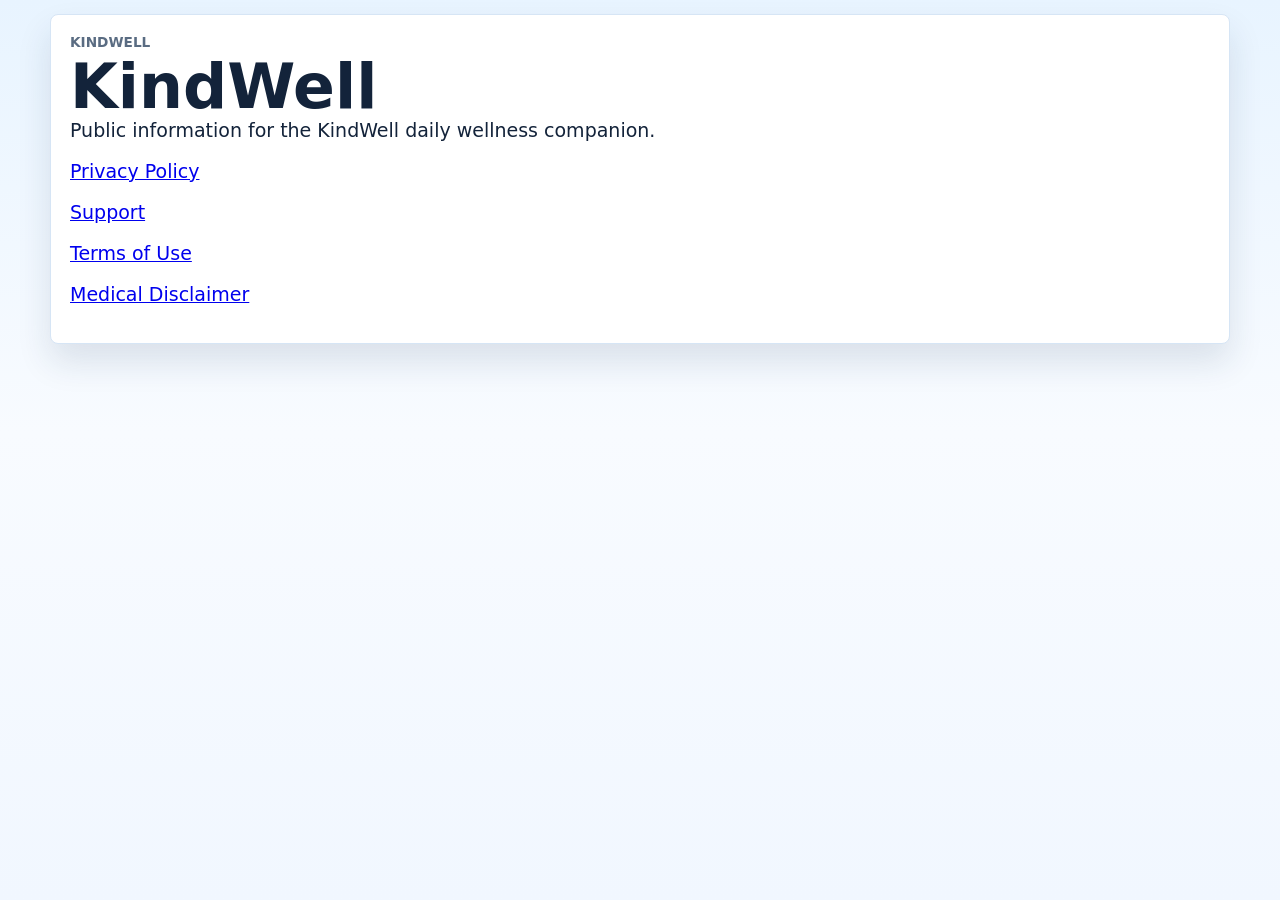
<file: index.html>
<!doctype html>
<html lang="en">
  <head>
    <meta charset="utf-8">
    <meta name="viewport" content="width=device-width, initial-scale=1">
    <title>KindWell</title>
    <link rel="stylesheet" href="./styles.css">
  </head>
  <body>
    <main class="app-shell">
      <section class="panel">
        <p class="eyebrow">KindWell</p>
        <h1>KindWell</h1>
        <p>
          Public information for the KindWell daily wellness companion.
        </p>
        <p>
          <a href="./privacy.html">Privacy Policy</a>
        </p>
        <p>
          <a href="./support.html">Support</a>
        </p>
        <p>
          <a href="./terms.html">Terms of Use</a>
        </p>
        <p>
          <a href="./medical-disclaimer.html">Medical Disclaimer</a>
        </p>
      </section>
    </main>
  </body>
</html>
</file>
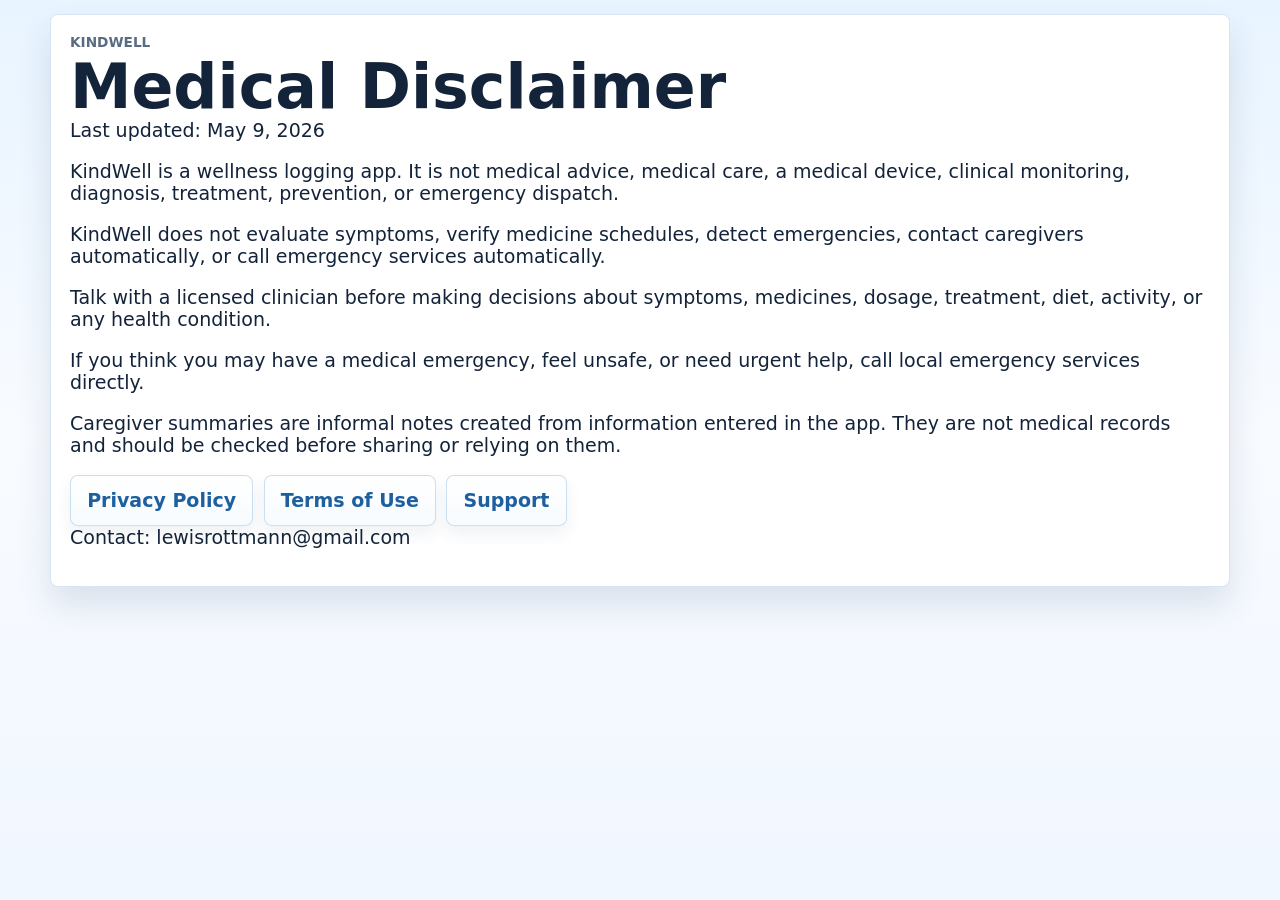
<file: medical-disclaimer.html>
<!doctype html>
<html lang="en">
  <head>
    <meta charset="utf-8">
    <meta name="viewport" content="width=device-width, initial-scale=1">
    <title>KindWell Medical Disclaimer</title>
    <link rel="stylesheet" href="./styles.css">
  </head>
  <body>
    <main class="app-shell">
      <section class="panel">
        <p class="eyebrow">KindWell</p>
        <h1>Medical Disclaimer</h1>
        <p>Last updated: May 9, 2026</p>

        <p>
          KindWell is a wellness logging app. It is not medical advice, medical care, a medical device, clinical monitoring, diagnosis, treatment, prevention, or emergency dispatch.
        </p>
        <p>
          KindWell does not evaluate symptoms, verify medicine schedules, detect emergencies, contact caregivers automatically, or call emergency services automatically.
        </p>
        <p>
          Talk with a licensed clinician before making decisions about symptoms, medicines, dosage, treatment, diet, activity, or any health condition.
        </p>
        <p>
          If you think you may have a medical emergency, feel unsafe, or need urgent help, call local emergency services directly.
        </p>
        <p>
          Caregiver summaries are informal notes created from information entered in the app. They are not medical records and should be checked before sharing or relying on them.
        </p>
        <div class="legal-links">
          <a href="./privacy.html">Privacy Policy</a>
          <a href="./terms.html">Terms of Use</a>
          <a href="./support.html">Support</a>
        </div>
        <p>Contact: lewisrottmann@gmail.com</p>
      </section>
    </main>
  </body>
</html>
</file>
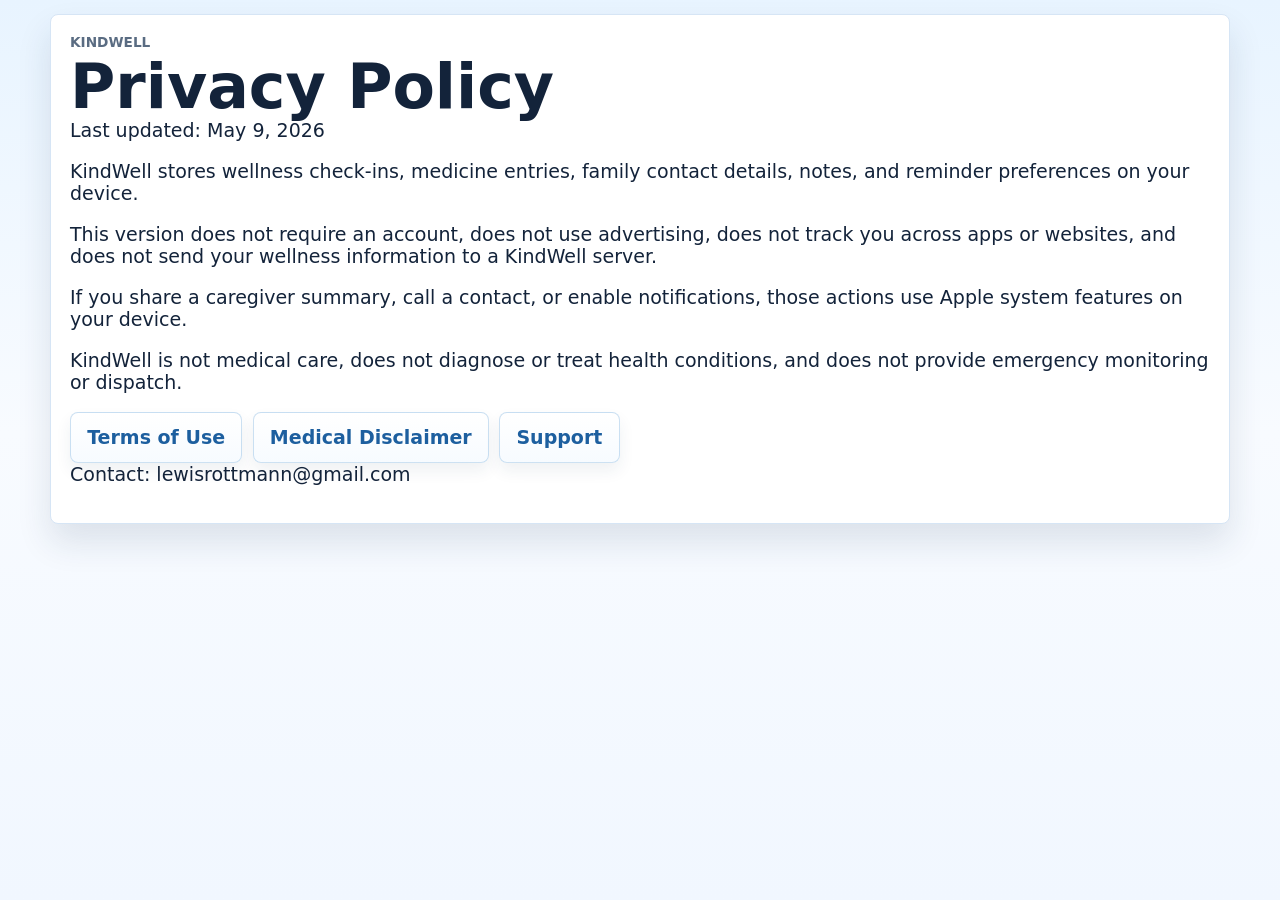
<file: privacy.html>
<!doctype html>
<html lang="en">
  <head>
    <meta charset="utf-8">
    <meta name="viewport" content="width=device-width, initial-scale=1">
    <title>KindWell Privacy Policy</title>
    <link rel="stylesheet" href="./styles.css">
  </head>
  <body>
    <main class="app-shell">
      <section class="panel">
        <p class="eyebrow">KindWell</p>
        <h1>Privacy Policy</h1>
        <p>
          Last updated: May 9, 2026
        </p>
        <p>
          KindWell stores wellness check-ins, medicine entries, family contact details, notes, and reminder preferences on your device.
        </p>
        <p>
          This version does not require an account, does not use advertising, does not track you across apps or websites, and does not send your wellness information to a KindWell server.
        </p>
        <p>
          If you share a caregiver summary, call a contact, or enable notifications, those actions use Apple system features on your device.
        </p>
        <p>
          KindWell is not medical care, does not diagnose or treat health conditions, and does not provide emergency monitoring or dispatch.
        </p>
        <div class="legal-links">
          <a href="./terms.html">Terms of Use</a>
          <a href="./medical-disclaimer.html">Medical Disclaimer</a>
          <a href="./support.html">Support</a>
        </div>
        <p>
          Contact: lewisrottmann@gmail.com
        </p>
      </section>
    </main>
  </body>
</html>
</file>
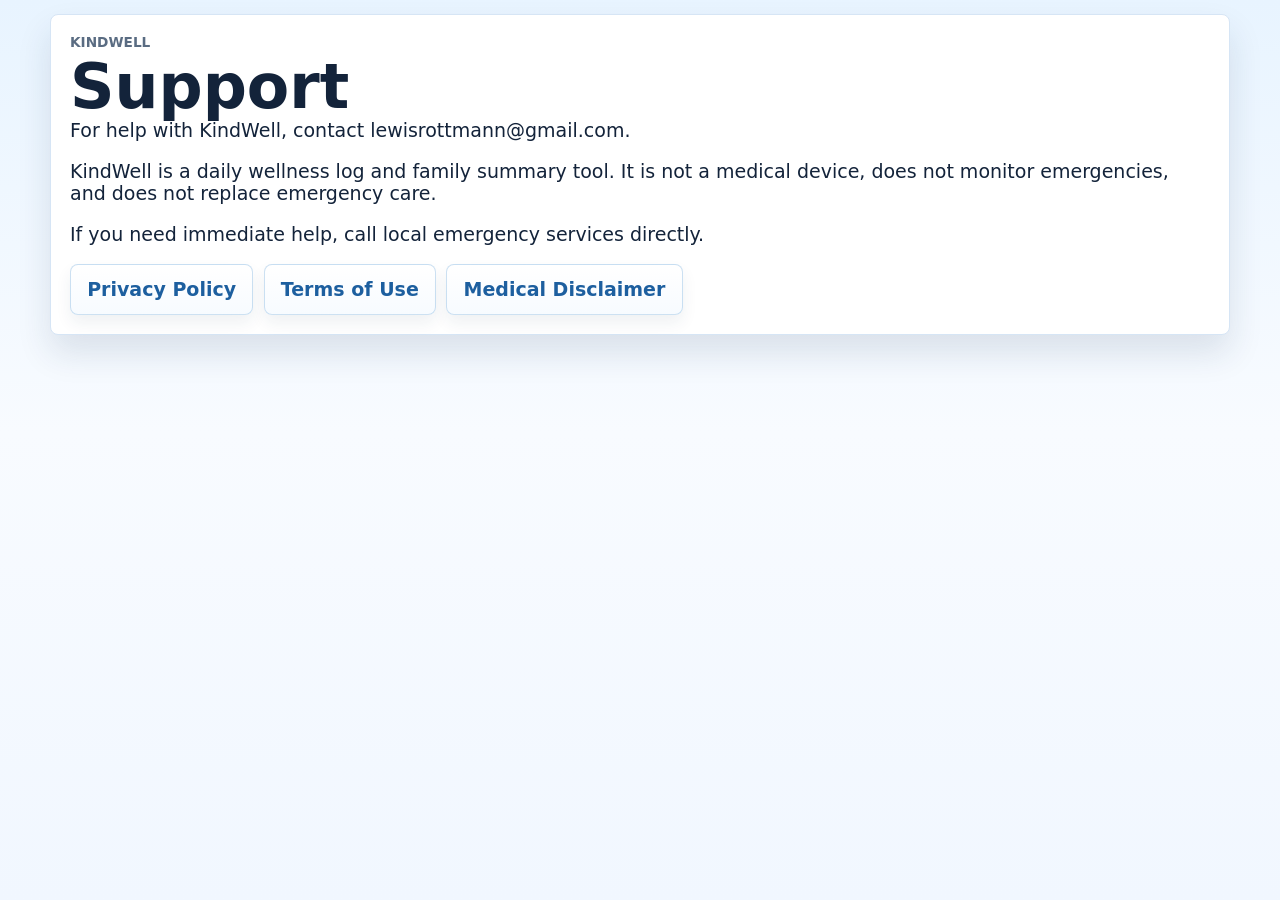
<file: support.html>
<!doctype html>
<html lang="en">
  <head>
    <meta charset="utf-8">
    <meta name="viewport" content="width=device-width, initial-scale=1">
    <title>KindWell Support</title>
    <link rel="stylesheet" href="./styles.css">
  </head>
  <body>
    <main class="app-shell">
      <section class="panel">
        <p class="eyebrow">KindWell</p>
        <h1>Support</h1>
        <p>
          For help with KindWell, contact lewisrottmann@gmail.com.
        </p>
        <p>
          KindWell is a daily wellness log and family summary tool. It is not a medical device, does not monitor emergencies, and does not replace emergency care.
        </p>
        <p>
          If you need immediate help, call local emergency services directly.
        </p>
        <div class="legal-links">
          <a href="./privacy.html">Privacy Policy</a>
          <a href="./terms.html">Terms of Use</a>
          <a href="./medical-disclaimer.html">Medical Disclaimer</a>
        </div>
      </section>
    </main>
  </body>
</html>
</file>
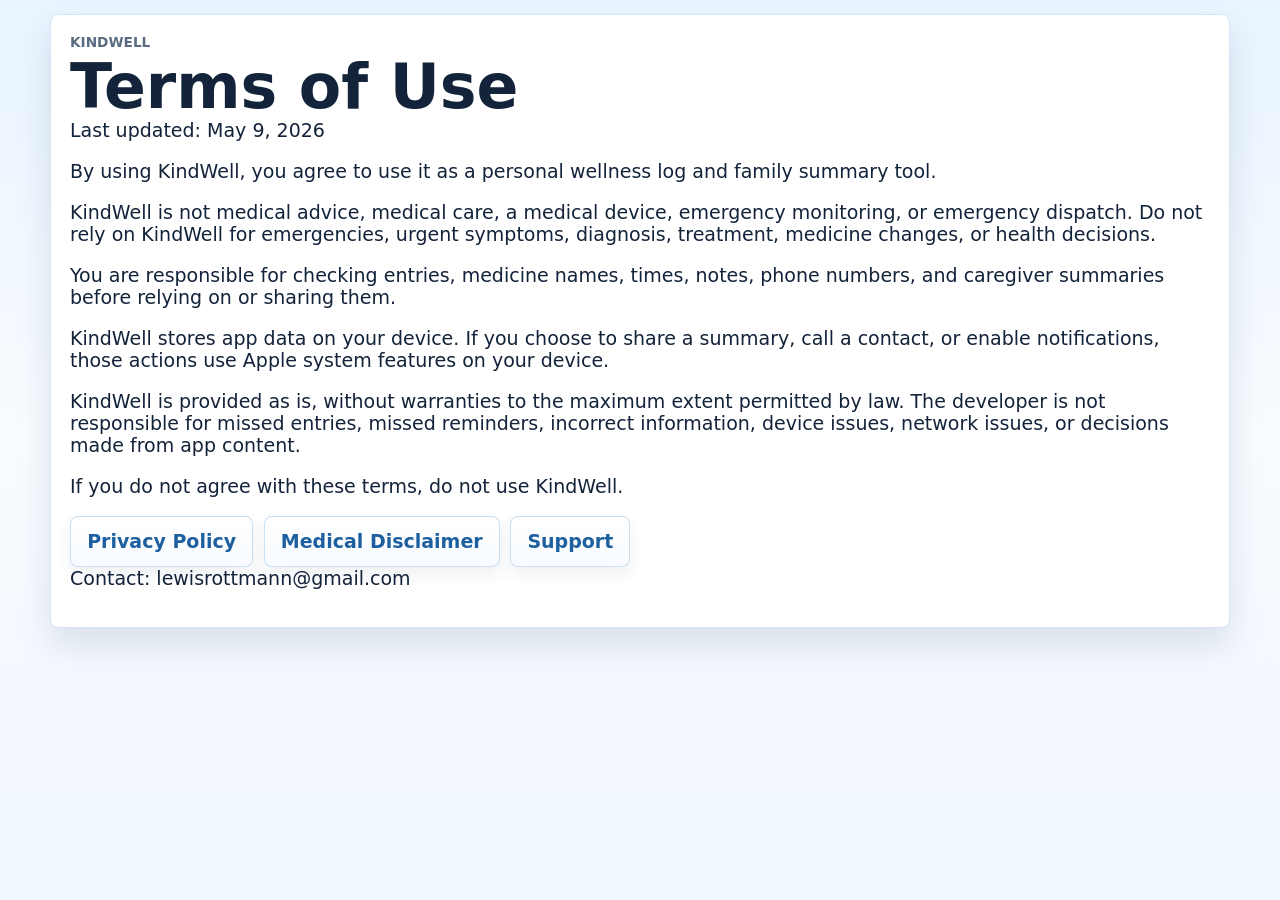
<file: terms.html>
<!doctype html>
<html lang="en">
  <head>
    <meta charset="utf-8">
    <meta name="viewport" content="width=device-width, initial-scale=1">
    <title>KindWell Terms of Use</title>
    <link rel="stylesheet" href="./styles.css">
  </head>
  <body>
    <main class="app-shell">
      <section class="panel">
        <p class="eyebrow">KindWell</p>
        <h1>Terms of Use</h1>
        <p>Last updated: May 9, 2026</p>

        <p>
          By using KindWell, you agree to use it as a personal wellness log and family summary tool.
        </p>
        <p>
          KindWell is not medical advice, medical care, a medical device, emergency monitoring, or emergency dispatch. Do not rely on KindWell for emergencies, urgent symptoms, diagnosis, treatment, medicine changes, or health decisions.
        </p>
        <p>
          You are responsible for checking entries, medicine names, times, notes, phone numbers, and caregiver summaries before relying on or sharing them.
        </p>
        <p>
          KindWell stores app data on your device. If you choose to share a summary, call a contact, or enable notifications, those actions use Apple system features on your device.
        </p>
        <p>
          KindWell is provided as is, without warranties to the maximum extent permitted by law. The developer is not responsible for missed entries, missed reminders, incorrect information, device issues, network issues, or decisions made from app content.
        </p>
        <p>
          If you do not agree with these terms, do not use KindWell.
        </p>
        <div class="legal-links">
          <a href="./privacy.html">Privacy Policy</a>
          <a href="./medical-disclaimer.html">Medical Disclaimer</a>
          <a href="./support.html">Support</a>
        </div>
        <p>Contact: lewisrottmann@gmail.com</p>
      </section>
    </main>
  </body>
</html>
</file>
<file: styles.css>
:root {
  color-scheme: light;
  --bg: #f1f7ff;
  --surface: #ffffff;
  --surface-strong: #f7fbff;
  --ink: #13233a;
  --muted: #5a6c82;
  --teal: #2f80c9;
  --teal-dark: #1d5f9f;
  --mint: #e7f3ff;
  --gold: #7fb2e4;
  --coral: #cc5751;
  --coral-dark: #943b37;
  --blue: #3f74d6;
  --violet: #6f8fe6;
  --border: #d6e5f5;
  --shadow: 0 18px 34px rgba(22, 50, 79, 0.12), inset 0 1px 0 rgba(255, 255, 255, 0.9);
  --shadow-strong: 0 22px 52px rgba(22, 50, 79, 0.16), inset 0 1px 0 rgba(255, 255, 255, 0.92);
  --radius: 8px;
  --font-size: 19px;
}

* {
  box-sizing: border-box;
}

html {
  font-size: var(--font-size);
}

body {
  margin: 0;
  min-height: 100vh;
  background:
    linear-gradient(180deg, #e8f4ff 0%, #f8fbff 48%, var(--bg) 100%);
  color: var(--ink);
  font-family: -apple-system, BlinkMacSystemFont, "Segoe UI", system-ui, sans-serif;
  letter-spacing: 0;
}

body.large-text {
  --font-size: 22px;
}

button,
input,
textarea {
  font: inherit;
}

button,
a {
  -webkit-tap-highlight-color: transparent;
}

.app-shell {
  width: min(1180px, calc(100% - 1rem));
  margin: 0 auto;
  padding: 0.75rem 0 6rem;
}

.topbar,
.hero,
.panel {
  border: 1px solid var(--border);
  border-radius: var(--radius);
  background: var(--surface);
  box-shadow: var(--shadow);
}

.topbar {
  display: flex;
  justify-content: space-between;
  align-items: center;
  gap: 1rem;
  padding: 0.85rem 0.95rem;
  position: sticky;
  top: 0;
  z-index: 10;
  border-color: transparent;
  border-bottom-color: rgba(47, 128, 201, 0.14);
  background: rgba(241, 247, 255, 0.9);
  backdrop-filter: saturate(180%) blur(18px);
  box-shadow: 0 12px 28px rgba(22, 50, 79, 0.08);
}

.eyebrow {
  margin: 0 0 0.35rem;
  color: var(--muted);
  font-size: 0.72rem;
  font-weight: 700;
  text-transform: uppercase;
}

h1,
h2,
h3,
p {
  margin-top: 0;
}

h1 {
  margin-bottom: 0;
  font-size: clamp(2rem, 5vw, 3.25rem);
  font-weight: 800;
  line-height: 1;
}

h2 {
  margin-bottom: 0;
  font-size: clamp(1.35rem, 2.5vw, 1.8rem);
  font-weight: 750;
  line-height: 1.1;
}

h3 {
  margin-bottom: 0.35rem;
  font-size: 1.55rem;
}

.hero {
  display: grid;
  grid-template-columns: minmax(0, 1fr) auto;
  gap: 1rem;
  align-items: center;
  margin: 1rem 0;
  padding: 1.25rem;
  background:
    linear-gradient(145deg, #ffffff 0%, #eaf6ff 62%, #f4f9ff 100%);
  border-color: rgba(47, 128, 201, 0.18);
  box-shadow: var(--shadow-strong);
}

.today-date,
.hero-text,
.metric p,
.medicine-meta,
.field span {
  color: var(--muted);
}

.today-date {
  margin-bottom: 0.35rem;
  font-weight: 800;
}

.hero-text {
  max-width: 40rem;
  margin: 0.8rem 0 0;
  line-height: 1.5;
}

.care-status {
  display: inline-flex;
  align-items: center;
  gap: 0.55rem;
  min-width: 12rem;
  padding: 0.6rem 0.75rem;
  border: 1px solid rgba(47, 128, 201, 0.25);
  border-radius: 999px;
  background: var(--mint);
  font-weight: 800;
  box-shadow: inset 0 1px 0 rgba(255, 255, 255, 0.94), 0 10px 18px rgba(47, 128, 201, 0.12);
}

.status-dot {
  width: 0.8rem;
  height: 0.8rem;
  border-radius: 999px;
  background: var(--gold);
}

.status-dot.ok {
  background: var(--teal);
}

.status-dot.help {
  background: var(--coral);
}

.icon-button,
.secondary-button,
.primary-button,
.action-button,
.small-button,
.call-button {
  min-height: 2.75rem;
  border: 0;
  border-radius: var(--radius);
  cursor: pointer;
  font-weight: 800;
  box-shadow: 0 10px 18px rgba(22, 50, 79, 0.12), inset 0 1px 0 rgba(255, 255, 255, 0.24);
  transition: transform 120ms ease, box-shadow 120ms ease, background 120ms ease;
}

.icon-button:active,
.secondary-button:active,
.primary-button:active,
.action-button:active,
.small-button:active,
.call-button:active {
  transform: translateY(1px);
  box-shadow: 0 6px 12px rgba(22, 50, 79, 0.12), inset 0 1px 2px rgba(22, 50, 79, 0.08);
}

.icon-button {
  min-width: 3.2rem;
  color: var(--teal);
  background: linear-gradient(180deg, #f8fcff 0%, #e0f0ff 100%);
}

.primary-button {
  width: 100%;
  padding: 0.8rem 1rem;
  color: white;
  background: linear-gradient(180deg, #64b5f0 0%, var(--teal) 100%);
}

.primary-button:hover,
.primary-button:focus-visible {
  background: var(--teal-dark);
}

.secondary-button,
.small-button {
  padding: 0.65rem 0.8rem;
  color: var(--teal);
  background: linear-gradient(180deg, #f8fcff 0%, #e7f3ff 100%);
}

.small-button.danger {
  color: var(--coral-dark);
  background: #feeceb;
}

.quick-actions {
  display: grid;
  grid-template-columns: repeat(3, minmax(0, 1fr));
  gap: 0.75rem;
  margin-bottom: 1rem;
}

.action-button {
  display: flex;
  align-items: center;
  justify-content: center;
  gap: 0.75rem;
  min-height: 5.2rem;
  padding: 1rem;
  color: var(--ink);
  background: linear-gradient(180deg, #ffffff 0%, var(--surface-strong) 100%);
  border: 1px solid var(--border);
  box-shadow: var(--shadow);
}

.action-button.urgent {
  color: white;
  background: linear-gradient(180deg, #df716c 0%, var(--coral) 100%);
  border-color: var(--coral);
  box-shadow: 0 18px 30px rgba(204, 87, 81, 0.22), inset 0 1px 0 rgba(255, 255, 255, 0.24);
}

.action-icon {
  display: grid;
  place-items: center;
  width: 2rem;
  height: 2rem;
  border-radius: 999px;
  background: var(--mint);
  color: var(--teal);
  font-weight: 900;
}

.urgent .action-icon {
  color: var(--coral-dark);
  background: white;
}

.grid {
  display: grid;
  gap: 1rem;
  margin-bottom: 1rem;
}

.two-col {
  grid-template-columns: minmax(0, 1.1fr) minmax(300px, 0.9fr);
}

.three-col {
  grid-template-columns: repeat(3, minmax(0, 1fr));
}

.panel {
  padding: 1rem;
}

.panel-head {
  display: flex;
  justify-content: space-between;
  align-items: flex-start;
  gap: 1rem;
  margin-bottom: 1rem;
}

.checkin-form,
.inline-form,
.brain-card,
.settings-form {
  display: grid;
  gap: 1rem;
}

.inline-form {
  grid-template-columns: minmax(0, 1fr) 9rem 6rem;
  align-items: end;
}

fieldset {
  min-width: 0;
  padding: 0;
  margin: 0;
  border: 0;
}

legend,
.field span {
  display: block;
  margin-bottom: 0.45rem;
  font-weight: 800;
}

.mood-row {
  display: grid;
  grid-template-columns: repeat(3, minmax(0, 1fr));
  gap: 0.55rem;
}

.mood-row input {
  position: absolute;
  opacity: 0;
}

.mood-row span {
  display: grid;
  min-height: 3.4rem;
  place-items: center;
  border: 1px solid var(--border);
  border-radius: var(--radius);
  background: linear-gradient(180deg, #ffffff 0%, var(--surface-strong) 100%);
  font-weight: 900;
  box-shadow: inset 0 1px 0 rgba(255, 255, 255, 0.88), 0 8px 16px rgba(22, 50, 79, 0.08);
}

.mood-row input:checked + span {
  color: white;
  border-color: var(--teal);
  background: linear-gradient(180deg, #64b5f0 0%, var(--teal) 100%);
}

.form-grid {
  display: grid;
  grid-template-columns: repeat(2, minmax(0, 1fr));
  gap: 0.75rem;
}

.settings-grid {
  display: grid;
  grid-template-columns: minmax(0, 1.2fr) repeat(2, minmax(10rem, 0.9fr));
  gap: 0.75rem;
}

.field input,
.field textarea {
  width: 100%;
  border: 1px solid var(--border);
  border-radius: var(--radius);
  padding: 0.75rem;
  color: var(--ink);
  background: #fbfdff;
  box-shadow: inset 0 2px 6px rgba(22, 50, 79, 0.06);
}

.field input:focus,
.field textarea:focus {
  border-color: var(--teal);
  outline: 3px solid rgba(47, 128, 201, 0.2);
}

.medicine-list {
  display: grid;
  gap: 0.65rem;
  padding: 0;
  margin: 1rem 0 0;
  list-style: none;
}

.medicine-item {
  display: flex;
  justify-content: space-between;
  gap: 0.75rem;
  align-items: center;
  padding: 0.8rem;
  border: 1px solid var(--border);
  border-radius: var(--radius);
  background: linear-gradient(180deg, #ffffff 0%, #fbfdff 100%);
  box-shadow: inset 0 1px 0 rgba(255, 255, 255, 0.88), 0 8px 14px rgba(22, 50, 79, 0.07);
}

.medicine-title,
.medicine-meta {
  display: block;
}

.medicine-actions {
  display: flex;
  flex-wrap: wrap;
  gap: 0.4rem;
  justify-content: flex-end;
}

.empty-state {
  display: none;
  padding: 1rem;
  margin-top: 1rem;
  border: 1px dashed var(--border);
  border-radius: var(--radius);
  color: var(--muted);
  text-align: center;
}

.empty-state.visible {
  display: block;
}

.metric {
  min-height: 9rem;
}

.brain-card {
  padding: 1rem;
  border: 1px solid var(--border);
  border-radius: var(--radius);
  background: linear-gradient(180deg, #ffffff 0%, #fbfdff 100%);
  box-shadow: inset 0 1px 0 rgba(255, 255, 255, 0.9), 0 10px 18px rgba(22, 50, 79, 0.08);
}

#brain-prompt {
  margin-bottom: 0;
  font-size: 1.25rem;
  font-weight: 800;
  line-height: 1.35;
}

.summary-box {
  min-height: 15rem;
  margin: 0;
  white-space: pre-wrap;
  color: var(--ink);
  font: inherit;
  line-height: 1.45;
}

.contacts-grid {
  display: grid;
  grid-template-columns: repeat(2, minmax(0, 14rem)) minmax(260px, 1fr);
  gap: 0.75rem;
  align-items: end;
}

.contact-card {
  display: grid;
  min-height: 5rem;
  padding: 0.85rem;
  border-radius: var(--radius);
  color: white;
  background: linear-gradient(180deg, #72a8ee 0%, var(--blue) 100%);
  text-decoration: none;
  box-shadow: 0 14px 26px rgba(47, 128, 201, 0.18), inset 0 1px 0 rgba(255, 255, 255, 0.24);
}

.contact-card:first-child {
  background: linear-gradient(180deg, #df716c 0%, var(--coral) 100%);
}

.settings-contact-card {
  background: linear-gradient(180deg, #64b5f0 0%, var(--teal) 100%);
}

.contact-card span {
  font-size: 0.9rem;
  opacity: 0.9;
}

.contact-card strong {
  align-self: end;
  font-size: 1.35rem;
}

.safety-list {
  display: grid;
  gap: 0.7rem;
  max-width: 56rem;
}

.safety-list p {
  margin: 0;
  color: var(--muted);
  line-height: 1.5;
}

.safety-list p:first-child {
  color: var(--ink);
  font-weight: 800;
}

.legal-links {
  display: flex;
  flex-wrap: wrap;
  gap: 0.55rem;
  margin-top: 0.25rem;
}

.legal-links a {
  display: inline-grid;
  min-height: 2.7rem;
  place-items: center;
  padding: 0.6rem 0.85rem;
  border: 1px solid rgba(47, 128, 201, 0.24);
  border-radius: var(--radius);
  color: var(--teal-dark);
  background: linear-gradient(180deg, #ffffff 0%, var(--surface-strong) 100%);
  font-weight: 800;
  text-decoration: none;
  box-shadow: inset 0 1px 0 rgba(255, 255, 255, 0.9), 0 8px 16px rgba(22, 50, 79, 0.07);
}

.settings-links {
  margin-top: 1rem;
}

.legal-note {
  margin: 0.75rem 0 0;
  color: var(--muted);
  font-size: 0.9rem;
  line-height: 1.45;
}

.dialog-backdrop {
  position: fixed;
  inset: 0;
  z-index: 40;
  display: grid;
  place-items: center;
  padding: 1rem;
  background: rgba(22, 50, 79, 0.42);
}

.dialog-backdrop[hidden] {
  display: none;
}

.help-dialog {
  width: min(34rem, 100%);
  padding: 1rem;
  border: 1px solid var(--border);
  border-radius: var(--radius);
  background: var(--surface);
  box-shadow: 0 28px 60px rgba(22, 50, 79, 0.24), inset 0 1px 0 rgba(255, 255, 255, 0.92);
}

.notice-dialog {
  display: grid;
  gap: 1rem;
}

.notice-list {
  display: grid;
  gap: 0.55rem;
  color: var(--muted);
  line-height: 1.45;
}

.notice-list p {
  margin: 0;
}

.help-copy {
  margin-bottom: 1rem;
  color: var(--muted);
  line-height: 1.5;
}

.help-action-grid {
  display: grid;
  grid-template-columns: repeat(2, minmax(0, 1fr));
  gap: 0.75rem;
}

.call-button {
  display: grid;
  place-items: center;
  min-height: 3.4rem;
  padding: 0.8rem 1rem;
  color: white;
  text-align: center;
  text-decoration: none;
}

.emergency-call {
  background: linear-gradient(180deg, #df716c 0%, var(--coral) 100%);
}

.family-call {
  background: linear-gradient(180deg, #72a8ee 0%, var(--blue) 100%);
}

.toast {
  position: fixed;
  right: 1rem;
  bottom: 1rem;
  z-index: 20;
  max-width: min(24rem, calc(100% - 2rem));
  padding: 0.85rem 1rem;
  border-radius: var(--radius);
  color: white;
  background: linear-gradient(180deg, var(--teal) 0%, var(--teal-dark) 100%);
  box-shadow: var(--shadow);
  opacity: 0;
  transform: translateY(0.5rem);
  pointer-events: none;
  transition: opacity 180ms ease, transform 180ms ease;
}

.tabbar {
  position: fixed;
  right: 50%;
  bottom: 0.75rem;
  z-index: 30;
  display: grid;
  grid-template-columns: repeat(5, minmax(0, 1fr));
  gap: 0.15rem;
  width: min(42rem, calc(100% - 1rem));
  padding: 0.45rem;
  border: 1px solid rgba(47, 128, 201, 0.16);
  border-radius: var(--radius);
  background: rgba(248, 251, 255, 0.94);
  box-shadow: 0 14px 34px rgba(22, 50, 79, 0.15), inset 0 1px 0 rgba(255, 255, 255, 0.88);
  backdrop-filter: saturate(180%) blur(18px);
  transform: translateX(50%);
}

.tabbar a {
  display: grid;
  gap: 0.15rem;
  place-items: center;
  min-height: 3rem;
  border-radius: var(--radius);
  color: var(--muted);
  font-size: 0.72rem;
  font-weight: 700;
  text-decoration: none;
}

.tabbar a:first-child {
  color: var(--teal);
  background: linear-gradient(180deg, #f8fcff 0%, #e7f3ff 100%);
}

.tabbar span {
  font-size: 1rem;
  line-height: 1;
}

.toast.visible {
  opacity: 1;
  transform: translateY(0);
}

@media (max-width: 850px) {
  .hero,
  .two-col,
  .three-col,
  .quick-actions,
  .contacts-grid,
  .inline-form,
  .settings-grid {
    grid-template-columns: 1fr;
  }

  .care-status {
    width: 100%;
  }

  .topbar {
    position: static;
  }
}

@media (max-width: 520px) {
  .app-shell {
    width: min(100% - 0.5rem, 1180px);
  }

  .hero,
  .panel,
  .topbar {
    padding: 0.85rem;
  }

  .mood-row,
  .form-grid,
  .help-action-grid {
    grid-template-columns: 1fr;
  }
}
</file>
